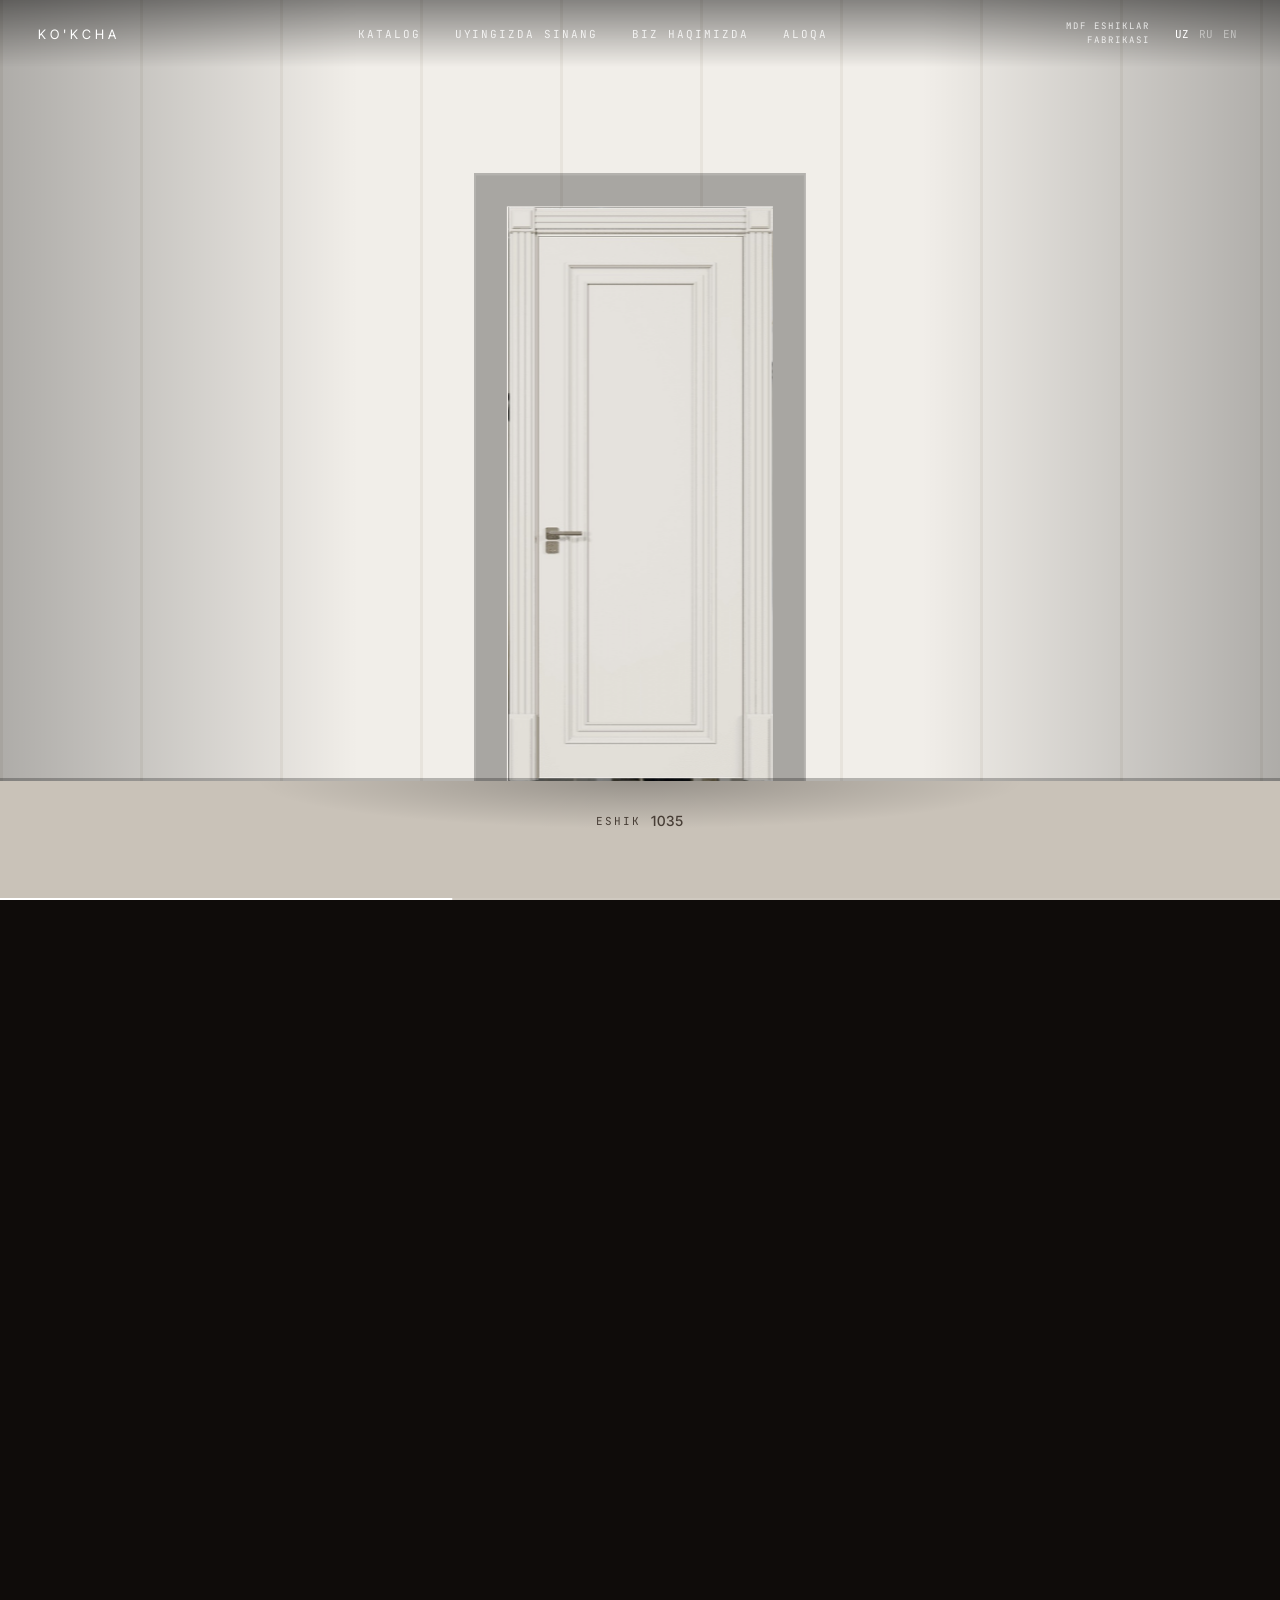
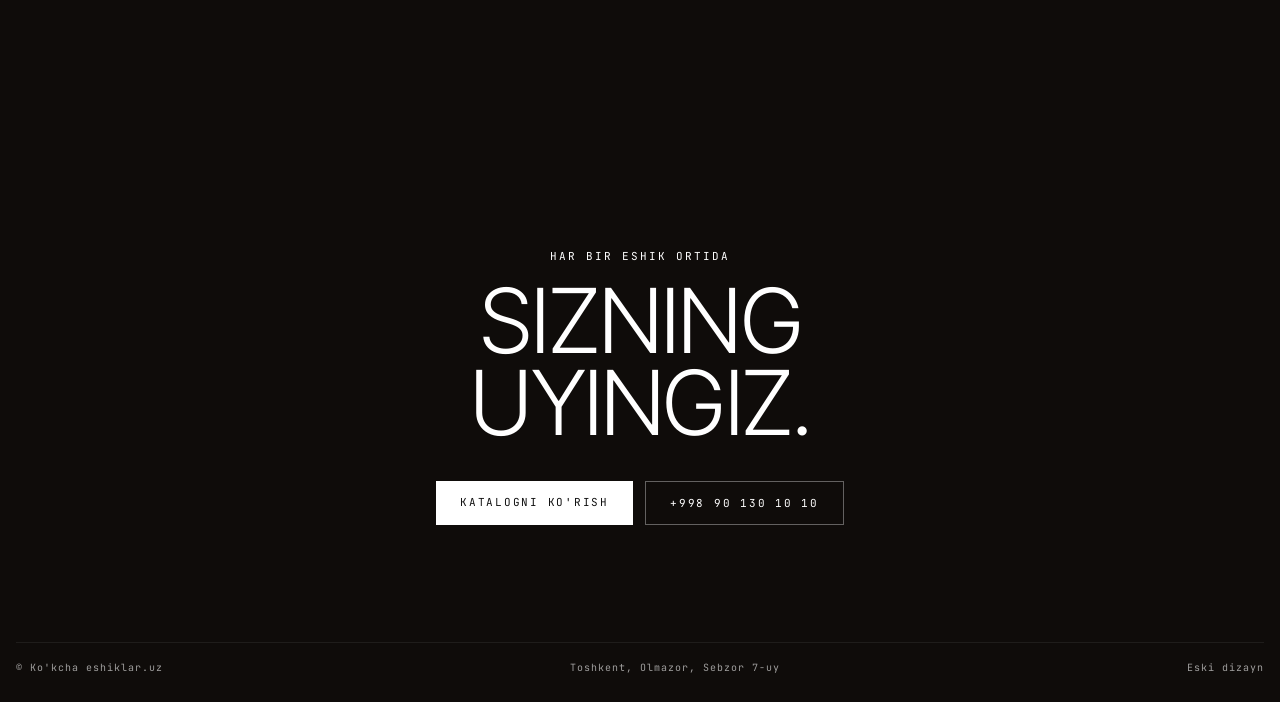
<file: yangi.html>
<!doctype html>
<html lang="uz">
<head>
<meta charset="utf-8">
<meta name="viewport" content="width=device-width, initial-scale=1">
<title>Ko'kcha eshiklar.uz — yangi dizayn</title>
<meta name="description" content="Ko'kcha Eshiklar — Toshkentdagi MDF eshiklar fabrikasi. Har bir eshik ortida — sizning uyingiz.">
<meta name="robots" content="noindex">
<link rel="icon" href="assets/img/logo.png">
<link rel="preconnect" href="https://fonts.googleapis.com">
<link rel="preconnect" href="https://fonts.gstatic.com" crossorigin>
<link href="https://fonts.googleapis.com/css2?family=Inter+Tight:wght@200;300;400;500&family=JetBrains+Mono:wght@400;500&display=swap" rel="stylesheet">
<link rel="stylesheet" href="assets/css/v2.css">
</head>
<body>

<!-- sarlavha (FORMA uslubi) -->
<header class="f-hdr">
  <a class="f-logo" href="yangi.html">KO'KCHA</a>
  <nav class="f-nav">
    <a href="katalog.html" data-t="nav.catalog"></a>
    <a href="sinash.html" data-t="nav.try"></a>
    <a href="biz-haqimizda.html" data-t="nav.about"></a>
    <a href="aloqa.html" data-t="nav.contact"></a>
  </nav>
  <div class="f-hdr-r">
    <span class="f-tag" data-t="hdr.tag"></span>
    <div class="f-lang"><button data-lang="uz">UZ</button><button data-lang="ru">RU</button><button data-lang="en">EN</button></div>
  </div>
</header>

<!-- BITTA UZLUKSIZ YO'L: eshik ochiladi → xona → keyingi qavat eshigi (Tylko + FORMA videolari) -->
<section class="f-walk" id="fWalk">
  <div class="f-stage">

    <div class="f-floor" data-k="0" style="--wall:#5a3424;--wall2:#6d4230;--floor:#d9d4cc">
      <div class="f-scene">
        <div class="f-wall"></div>
        <div class="f-way"><img class="f-in crop" src="assets/img/hero-oila.jpg" alt=""><div class="f-leaf"><img src="assets/img/products/png/k1013.png" alt=""></div></div>
        <div class="f-cas"></div>
        <div class="f-ground"></div>
      </div>
      <div class="f-room"><img src="assets/img/hero-oila.jpg" alt="" style="object-position:50% 32%"></div>
      <div class="f-title"><span class="f-mono">01 / <span data-t="r1.k"></span></span><h2 data-t="r1.t"></h2><span class="f-mono sm" data-t="r1.s"></span></div>
      <div class="f-model"><span class="f-mono" data-t="m.door"></span> <b>1013</b></div>
    </div>

    <div class="f-floor" data-k="1" style="--wall:#e7e3dc;--wall2:#f1eee9;--floor:#c9c2b8">
      <div class="f-scene">
        <div class="f-wall"></div>
        <div class="f-way"><img class="f-in" src="assets/img/portfolio/17.jpg" alt=""><div class="f-leaf"><img src="assets/img/products/png/k1035.png" alt=""></div></div>
        <div class="f-cas"></div>
        <div class="f-ground"></div>
      </div>
      <div class="f-room"><img src="assets/img/portfolio/17.jpg" alt=""></div>
      <div class="f-title"><span class="f-mono">02 / <span data-t="r2.k"></span></span><h2 data-t="r2.t"></h2><span class="f-mono sm" data-t="r2.s"></span></div>
      <div class="f-model dark"><span class="f-mono" data-t="m.door"></span> <b>1035</b></div>
    </div>

    <div class="f-floor" data-k="2" style="--wall:#2f3a48;--wall2:#3a4757;--floor:#cfc8be">
      <div class="f-scene">
        <div class="f-wall"></div>
        <div class="f-way"><img class="f-in" src="assets/img/portfolio/18.jpg" alt=""><div class="f-leaf"><img src="assets/img/products/png/k1010.png" alt=""></div></div>
        <div class="f-cas"></div>
        <div class="f-ground"></div>
      </div>
      <div class="f-room"><img src="assets/img/portfolio/18.jpg" alt=""></div>
      <div class="f-title"><span class="f-mono">03 / <span data-t="r3.k"></span></span><h2 data-t="r3.t"></h2><span class="f-mono sm" data-t="r3.s"></span></div>
      <div class="f-model"><span class="f-mono" data-t="m.door"></span> <b>1010</b></div>
    </div>

    <!-- kirish yozuvi -->
    <div class="f-intro" id="fIntro">
      <span class="f-mono" data-t="i.eye"></span>
      <h1>KO'KCHA</h1>
      <p class="f-mono" data-t="i.sub"></p>
    </div>
    <div class="f-prog" id="fProg"><i></i></div>
  </div>
</section>

<!-- YAKUN -->
<section class="f-end">
  <span class="f-mono" data-t="e.eye"></span>
  <h2 data-t="e.title"></h2>
  <div class="f-end-btns">
    <a class="f-btn" href="katalog.html" data-t="e.cat"></a>
    <a class="f-btn ghost" href="tel:+998901301010">+998 90 130 10 10</a>
  </div>
  <div class="f-foot">
    <span>© Ko'kcha eshiklar.uz</span>
    <span data-t="e.addr"></span>
    <a href="index.html" data-t="e.old"></a>
  </div>
</section>

<script src="assets/js/v2.js"></script>
</body>
</html>
</file>
<file: assets/css/v2.css>
/* Ko'kcha — yangi dizayn (yangi.html): eshik ochiladi → xona → keyingi qavat (Tylko + FORMA videolari) */
:root {
  --sans: "Inter Tight", system-ui, sans-serif;
  --mono: "JetBrains Mono", ui-monospace, monospace;
  --ease: cubic-bezier(.2, .7, .2, 1);
}
* { box-sizing: border-box; margin: 0; padding: 0; }
body { background: #0f0c0a; color: #fff; font-family: var(--sans); -webkit-font-smoothing: antialiased; overflow-x: hidden; }
a { color: inherit; text-decoration: none; }
button { font: inherit; color: inherit; cursor: pointer; border: 0; background: none; }
img { display: block; }
.f-mono { font-family: var(--mono); font-size: 11px; letter-spacing: .18em; text-transform: uppercase; }

/* sarlavha */
.f-hdr { position: fixed; inset: 0 0 auto; z-index: 50; display: flex; align-items: center; gap: 30px; padding: 20px clamp(16px, 3vw, 40px); background: linear-gradient(rgba(0, 0, 0, .45), transparent); font-family: var(--mono); font-size: 11px; letter-spacing: .18em; text-transform: uppercase; }
.f-logo { font-family: var(--sans); font-weight: 400; letter-spacing: .3em; font-size: 13px; }
.f-nav { display: flex; gap: 34px; margin: 0 auto; }
.f-nav a { opacity: .8; transition: opacity .3s; }
.f-nav a:hover { opacity: 1; }
.f-hdr-r { display: flex; align-items: center; gap: 20px; }
.f-tag { white-space: pre-line; text-align: right; font-size: 9px; line-height: 1.5; opacity: .8; }
.f-lang { display: flex; }
.f-lang button { padding: 5px; opacity: .45; font-size: 11px; }
.f-lang button.on { opacity: 1; }

/* uzluksiz yo'l */
.f-walk { position: relative; height: 900vh; }
.f-stage { position: sticky; top: 0; height: 100svh; overflow: hidden; background: #0f0c0a; }
.f-floor { position: absolute; inset: 0; overflow: hidden; will-change: transform, filter; }
.f-scene { position: absolute; inset: 0; transform-origin: 50% 55%; will-change: transform; }
.f-wall { position: absolute; inset: 0; background: linear-gradient(90deg, rgba(0, 0, 0, .28), transparent 28%, transparent 72%, rgba(0, 0, 0, .28)), repeating-linear-gradient(90deg, var(--wall) 0 3px, var(--wall2) 3px 140px); }
.f-ground { position: absolute; left: 0; right: 0; bottom: 0; height: calc(45svh - var(--dh) / 2 + 2px); background: radial-gradient(ellipse 30% 40% at 50% 0, rgba(0, 0, 0, .25), transparent), var(--floor); box-shadow: 0 -3px 0 rgba(0, 0, 0, .25); }
.f-floor { --dh: min(64svh, 640px); --dw: calc(var(--dh) * .46); }
.f-way { position: absolute; left: 50%; top: 55%; width: var(--dw); height: var(--dh); translate: -50% -50%; overflow: hidden; background: #120d09; perspective: 1300px; }
.f-in { position: absolute; inset: 0; width: 100%; height: 100%; object-fit: cover; transform: scale(1.25); }
.f-leaf { position: absolute; inset: 0; transform-origin: left center; will-change: transform; }
.f-leaf img { width: 100%; height: 100%; object-fit: fill; filter: drop-shadow(-14px 0 26px rgba(0, 0, 0, .45)); }
.f-cas { --cw: calc(var(--dh) * .055); position: absolute; left: 50%; top: 55%; width: calc(var(--dw) + var(--cw) * 2); height: calc(var(--dh) + var(--cw)); translate: -50% calc(-50% - var(--cw) / 2); border: var(--cw) solid rgba(0, 0, 0, .3); border-bottom: 0; box-shadow: inset 0 0 0 2px rgba(255, 255, 255, .08), 0 0 0 2px rgba(0, 0, 0, .25); clip-path: inset(-80px -80px 0 -80px); pointer-events: none; }
/* eshikdan kirilgandan keyingi to'liq xona */
.f-room { position: absolute; inset: 0; opacity: 0; }
.f-room img { width: 100%; height: 100%; object-fit: cover; transform: scale(1.12); }
.f-room::after { content: ""; position: absolute; inset: 0; background: linear-gradient(270deg, rgba(8, 6, 5, .62), rgba(8, 6, 5, .1) 55%, transparent 75%); }
.f-title { position: absolute; right: clamp(16px, 5vw, 72px); top: 50%; translate: 0 -40%; text-align: right; z-index: 2; opacity: 0; max-width: calc(100% - 32px); }
.f-title h2 { font-weight: 300; font-size: clamp(48px, 8.4vw, 140px); line-height: .88; letter-spacing: -.035em; text-transform: uppercase; white-space: pre-line; margin: 14px 0 16px; }
.f-title .sm { font-size: 10px; opacity: .85; }
.f-model { position: absolute; left: 50%; bottom: calc(45svh - var(--dh) / 2 - 46px); translate: -50% 0; display: flex; align-items: center; gap: 10px; font-size: 14px; color: rgba(255, 255, 255, .85); white-space: nowrap; }
.f-model.dark { color: rgba(40, 30, 22, .8); }
.f-model b { font-weight: 500; letter-spacing: .06em; }
/* kirish */
.f-intro { position: absolute; inset: 0; display: flex; flex-direction: column; align-items: center; justify-content: center; text-align: center; z-index: 3; pointer-events: none; padding: 0 16px; background: radial-gradient(ellipse at 50% 50%, rgba(0, 0, 0, .25), rgba(0, 0, 0, .55)); }
.f-intro h1 { font-weight: 200; font-size: clamp(64px, 12vw, 200px); letter-spacing: .02em; line-height: .9; margin: 16px 0 18px; }
.f-intro p { max-width: 420px; line-height: 1.8; opacity: .9; white-space: pre-line; }
.f-prog { position: absolute; left: 0; right: 0; bottom: 0; height: 2px; background: rgba(255, 255, 255, .12); z-index: 4; }
.f-prog i { display: block; height: 100%; background: #fff; transform-origin: left; transform: scaleX(0); }

/* yakun */
.f-end { background: #0f0c0a; text-align: center; padding: clamp(100px, 16vh, 170px) 16px 28px; }
.f-end h2 { font-weight: 300; font-size: clamp(44px, 7vw, 116px); line-height: .92; letter-spacing: -.03em; text-transform: uppercase; margin: 16px auto 36px; max-width: 1100px; white-space: pre-line; }
.f-end-btns { display: flex; justify-content: center; gap: 12px; flex-wrap: wrap; }
.f-btn { display: inline-flex; padding: 14px 24px; background: #fff; color: #111; font-family: var(--mono); font-size: 11px; letter-spacing: .16em; text-transform: uppercase; transition: transform .3s; }
.f-btn:hover { transform: translateY(-2px); }
.f-btn.ghost { background: transparent; color: #fff; border: 1px solid rgba(255, 255, 255, .35); }
.f-foot { display: flex; justify-content: space-between; flex-wrap: wrap; gap: 10px; margin-top: clamp(80px, 13vh, 130px); padding-top: 18px; border-top: 1px solid rgba(255, 255, 255, .12); font-family: var(--mono); font-size: 10px; letter-spacing: .1em; opacity: .6; }

@media (max-width: 900px) {
  .f-nav, .f-tag { display: none; }
  .f-hdr-r { margin-left: auto; }
  .f-floor { --dh: min(58svh, 560px); }
  .f-title { top: auto; bottom: 60px; translate: 0; }
  .f-room::after { background: linear-gradient(0deg, rgba(8, 6, 5, .75), rgba(8, 6, 5, .1) 55%, transparent); }
}
.f-in.crop { transform: scale(1.75); transform-origin: 62% 36%; }
</file>
